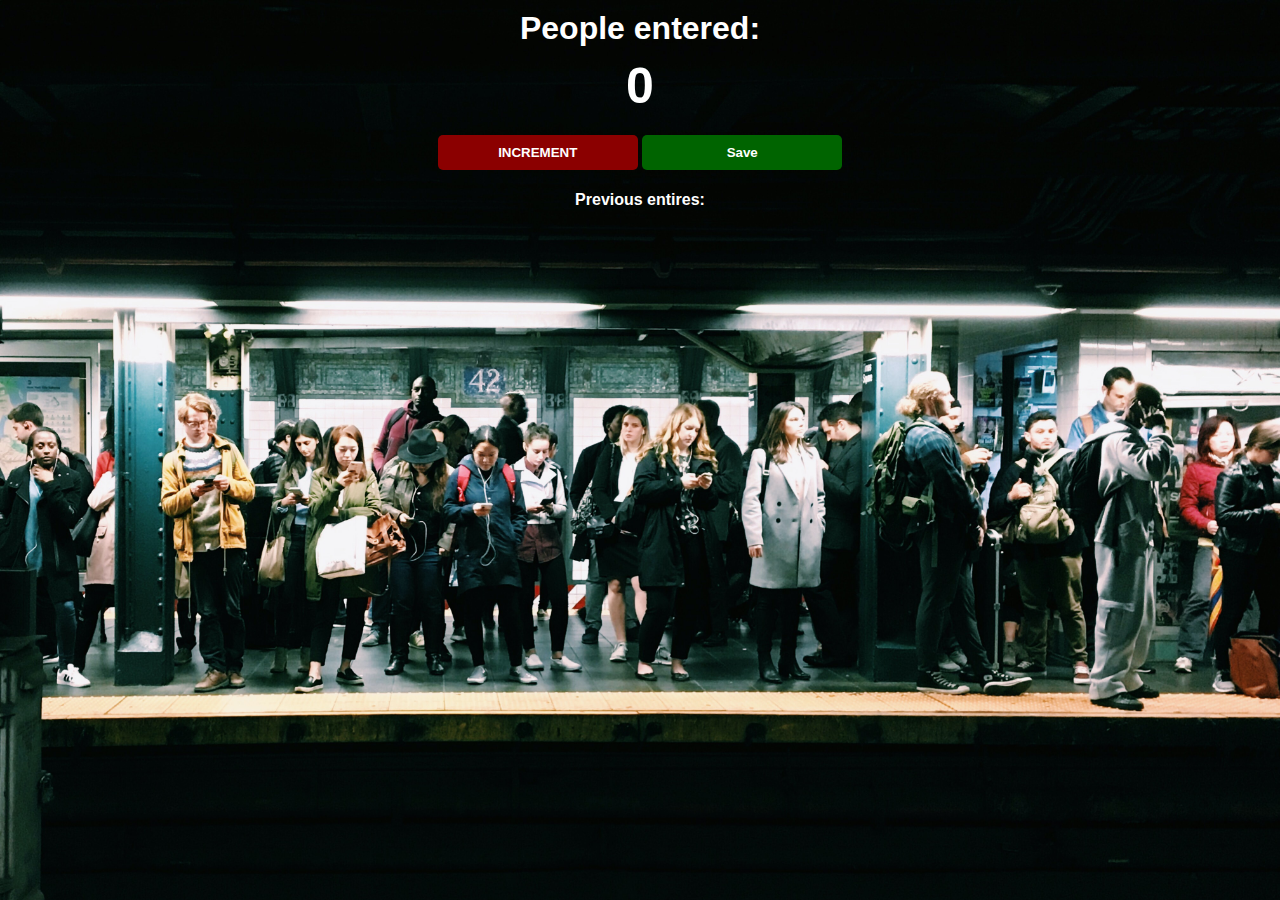
<file: subway_counter/index.html>
<!DOCTYPE html>
  <html lang="en">

    <head>
      <meta charset="UTF-8">
      <meta name="viewport" content="width=device-width, initial-scale=1.0">
      <link rel="stylesheet" href="styles.css"> 
      <title>Subway Counter</title>
      <script src="index.js" defer></script>
    </head>
    
    <body>

      <h1>People entered:</h1>
      <h2 id="count-el">0</h2>
      <!-- Create a INCREMENT button with the id="increment-btn" -->
      <button class="btn" id="increment-btn">INCREMENT</button>
      <button class="btn" id="save-btn">Save</button>
      <p id="save-el">Previous entires: </p>
   
    </body>

<!-- Photo by  Photo by <a href="https://unsplash.com/@soloeddi?utm_source=unsplash&utm_medium=referral&utm_content=creditCopyText">Eddi Aguirre</a> on <a href="https://unsplash.com/s/photos/subway?utm_source=unsplash&utm_medium=referral&utm_content=creditCopyText">Unsplash</a>
  
   -->    
  </html>
</file>
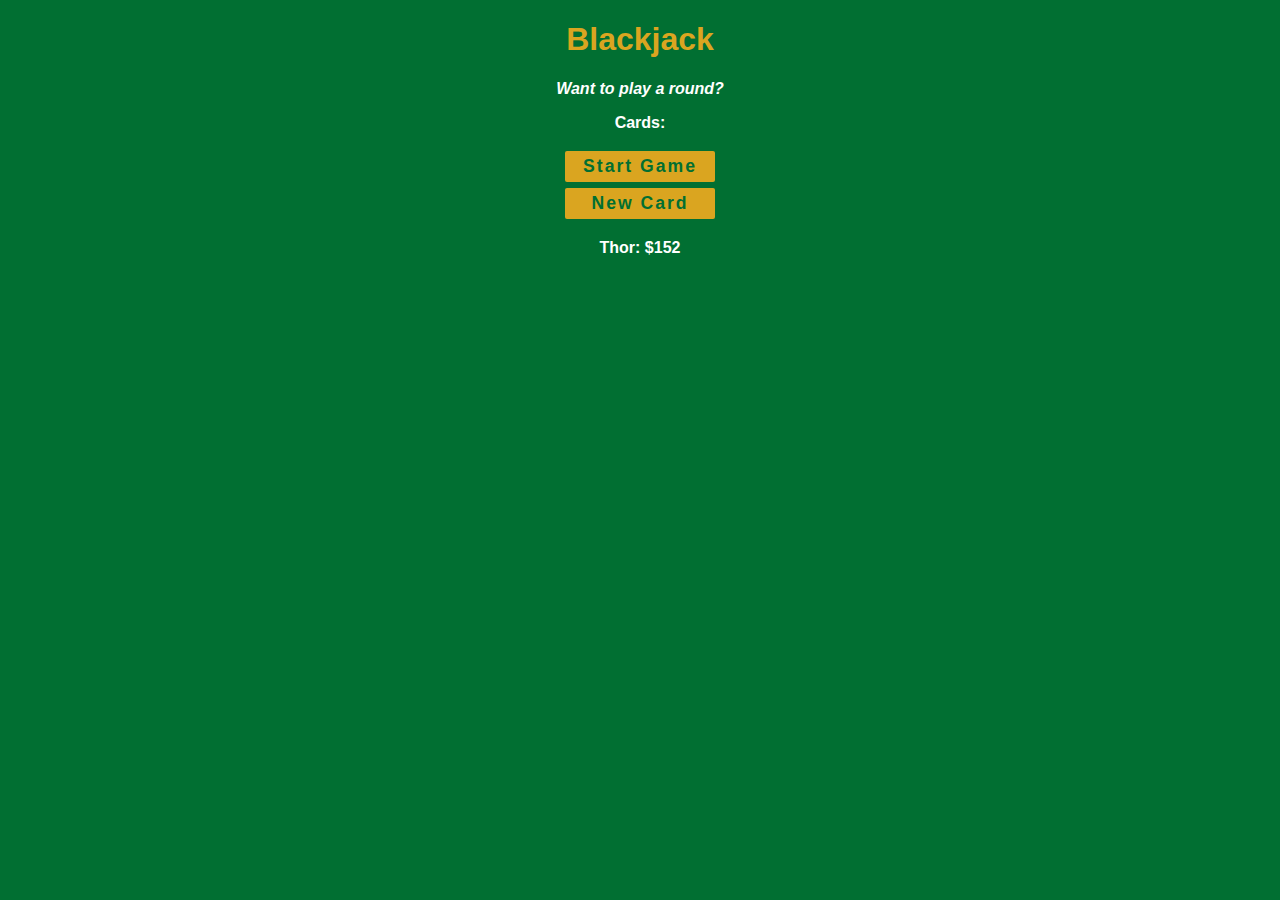
<file: black_jack/blackjack.html>
<!DOCTYPE html>
  <html lang="en">
  
    <head>
      <meta charset="UTF-8">
      <meta name="viewport" content="width=device-width, initial-scale=1.0">
      <title>Blackjack</title>
      <link rel="stylesheet" href="styles.css">
      <script src="blackjack.js" defer></script>
    </head>

    <body>
      <h1>Blackjack</h1>
      <p id="message-el">Want to play a round?</p>
      <p>Cards:<span id="card-el"></span></p>
      <p><span id="sum-el"></span></p>
      <section class="btn-container">
        <button class="btn" id="start-btn">Start Game</button>
        <button class="btn" id="new-card">New Card</button>
      </section>
      <p id="player-el"></p>
    </body>

  </html>
</file>
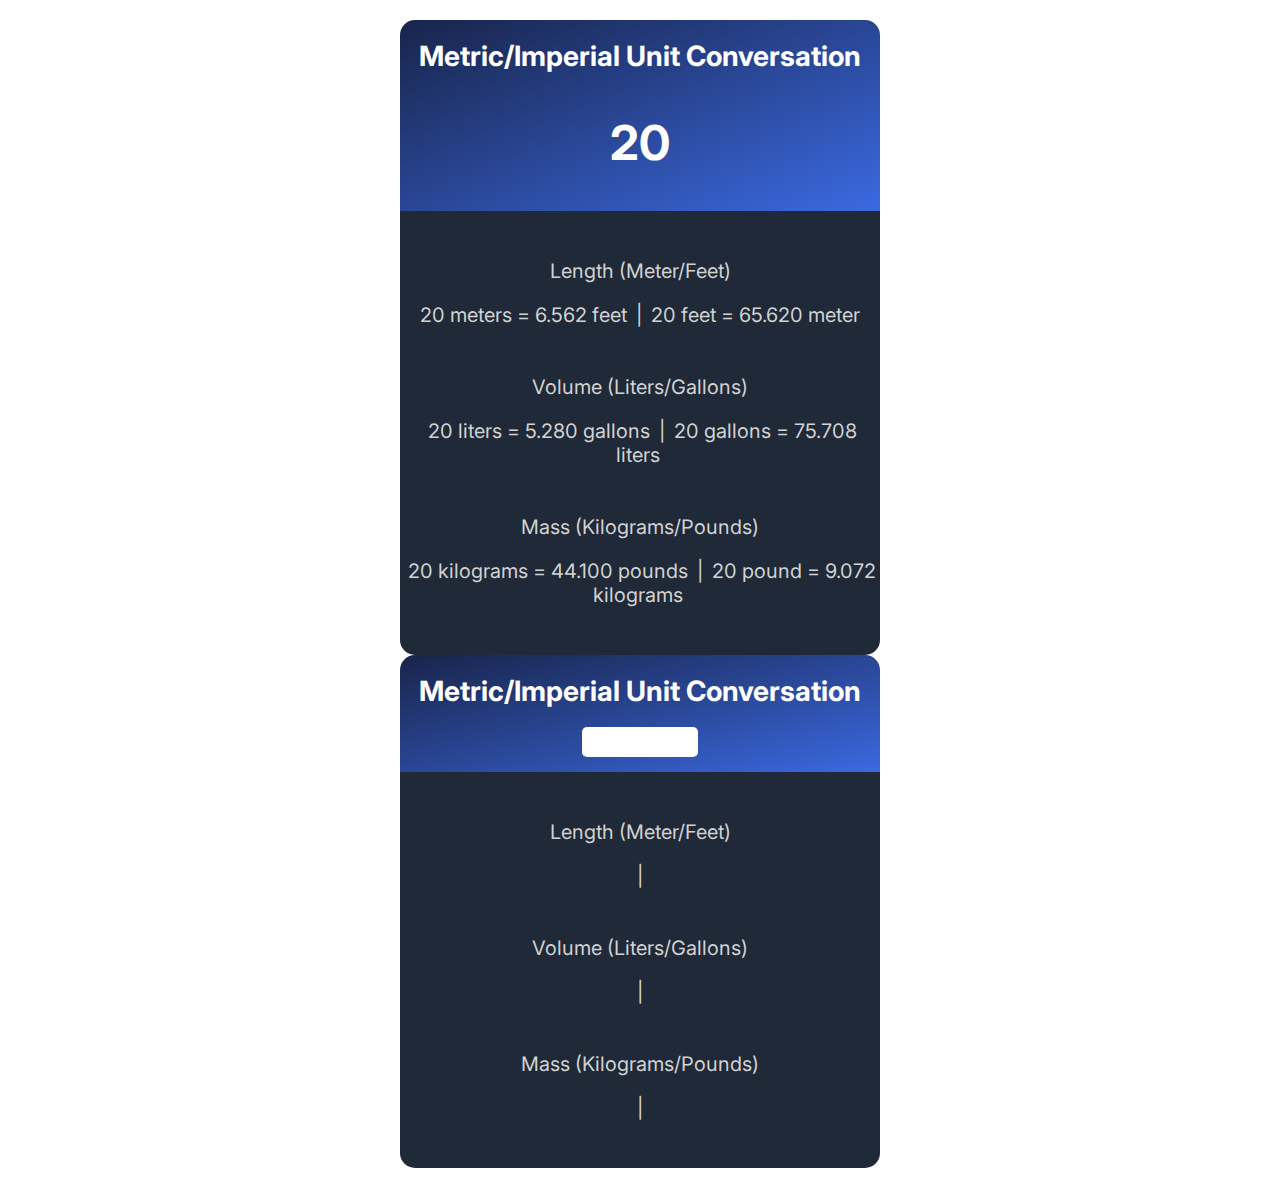
<file: measurement/practice.html>
<!DOCTYPE html>
<html>
    <head>
      <link rel="stylesheet" href="index.css">
      <script src="practice.js" defer></script>
      <link rel="preconnect" href="https://fonts.googleapis.com">
      <link rel="preconnect" href="https://fonts.gstatic.com" crossorigin>
      <link href="https://fonts.googleapis.com/css2?family=Inter:wght@300;400;500;600;700;800&display=swap" rel="stylesheet">
      <title>Measurement Converter</title>
      <script src="practice.js" defer></script>
    </head>
    <body>
      <main class="flex">
        <section class="top-section">
          <h1 class="heading_1">Metric/Imperial Unit Conversation</h1>
          <h2 id="number"></h2>
        </section>
        <section class="bottom-section">
          
          <article class="article">
            <p class="paragraph">Length (Meter/Feet)</p>
            <span class="paragraph" id="meter-to-feet"></span> | <span class="paragraph" id="feet-to-meter"></span>
          </article>
          
          <article class="article">
            <p class="paragraph">Volume (Liters/Gallons)</p>
            <span class="paragraph" id="liters-to-gallons"></span> | <span class="paragraph" id="gallon-to-liters"></span>
          </article> 

          <article class="article">
            <p class="paragraph">Mass (Kilograms/Pounds)</p>
            <span class="paragraph" id="kilos-to-pounds"></span> | <span class="paragraph" id="pounds-to-kilos"></span>
          </article>       
        </section>
      </main>

      <main class="flex">
      
        <section class="top-section">
        <h1 class="heading_1">Metric/Imperial Unit Conversation</h1>
        <input type="number" id="input" class="conversation-input"></h2>
        </section>
        
        <section class="bottom-section">
          
          <article class="article">
            <p class="paragraph">Length (Meter/Feet)</p>
            <span class="paragraph" id="input-meter-to-feet"></span> | <span class="paragraph" id="input-feet-to-meter"></span>
          </article>
          
          <article class="article">
            <p class="paragraph">Volume (Liters/Gallons)</p>
            <span class="paragraph" id="input-liters-to-gallons"></span> | <span class="paragraph" id="input-gallon-to-liters"></span>
          </article>         
          <article class="article">
            <p class="paragraph">Mass (Kilograms/Pounds)</p>
            <span class="paragraph" id="input-kilos-to-pounds"></span> | <span class="paragraph" id="input-pounds-to-kilos"></span>
          </article>  
        </section>
      
      </main>
          
      </main>
    </body>
</html>
</file>
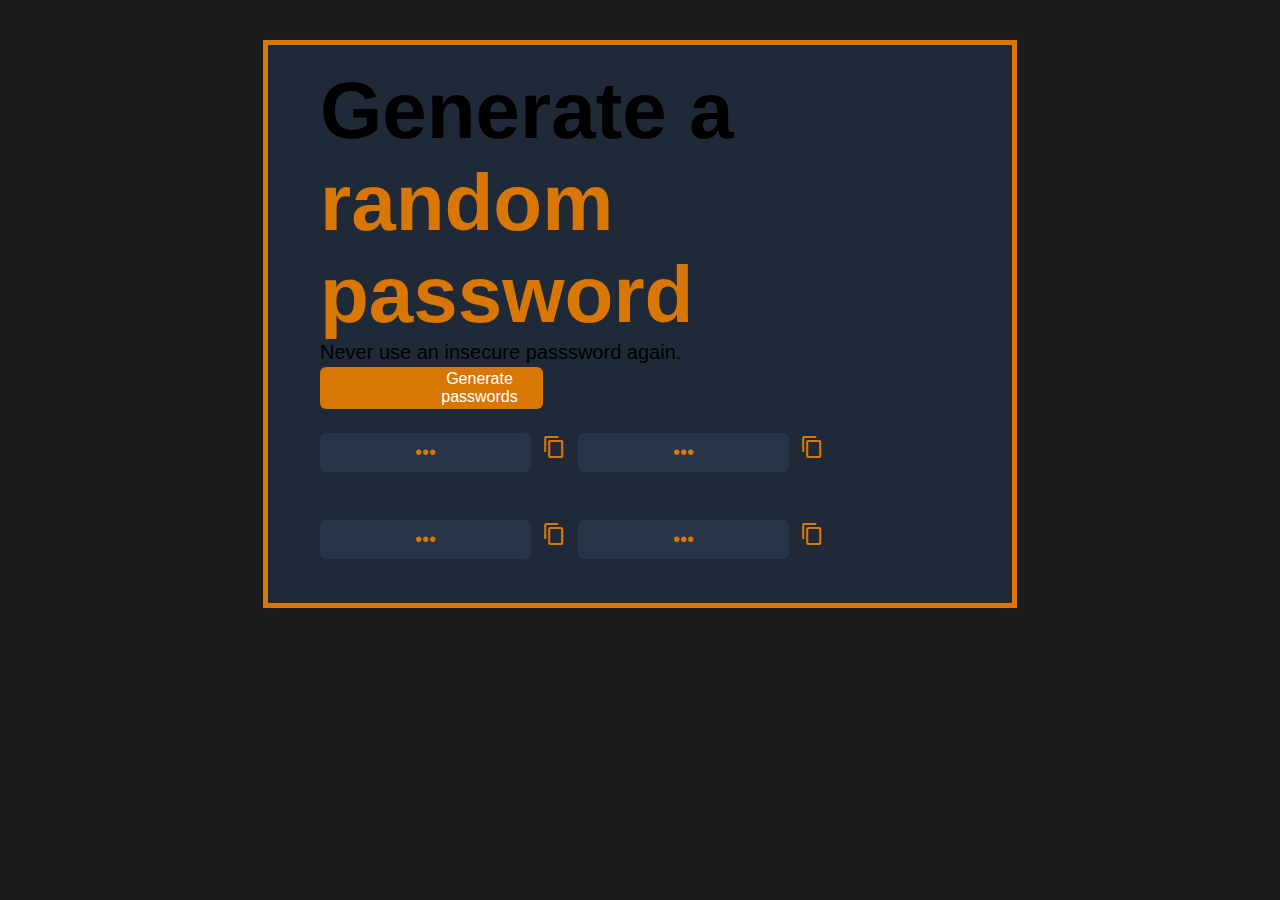
<file: password_generator/password.html>
<!DOCTYPE html>
  <html lang="en">
  
    <head>
      <meta charset="UTF-8">
      <meta name="viewport" content="width=device-width, initial-scale=1.0">
      <title>Password Generator</title>
      <link rel="stylesheet" href="password.css">
      <script src="password.js" defer></script>
      <link href="https://fonts.googleapis.com/icon?family=Material+Icons"rel="stylesheet">    
    </head>
  
    <body>
      <main class="password__main">
        <section class="password__top-section">
          <h1 class="zero-margin">Generate a</h1> 
          <h1 class="accent zero-margin">random password</h1>    
          <p class="password__paragraph zero-margin">Never use an insecure passsword again.</p>
   
          <button class="generate-btn" id="generate-btn"><i class="material-icons">bolt</i> Generate passwords</button>
        </section>

        <section class="flex passsword__bottom-section">   
           <article>
            <button class="btn"><span id="passwordOne" class="display">•••</span></button>
            <button class="copy-btn" id="copyOne"><span class="material-icons" id="textValueOne">content_copy</span></button>
            <button class="btn"><span id="passwordTwo" class="display">•••</span></button>
            <button class="copy-btn" id="copyTwo"><span class="material-icons">content_copy</span></button>
            </div>
           </article>
        
          <article>
            <button class="btn"><span id="passwordThree" class="display">•••</span></button>
            <button class="copy-btn" id="copyThree"><span class="material-icons">content_copy</span></button>
            <button class="btn"><span id="passwordFour" class="display">•••</span></button>
            <button class="copy-btn" id="copyFour"><span class="material-icons">content_copy</span></button>
          </article>
        </section>
      </main>
    </body>

  </html>
</file>
<file: subway_counter/styles.css>
body {
    background-image: url("background_4.jpg");
    background-size: cover;
    font-family: -apple-system, BlinkMacSystemFont, 'Segoe UI', Roboto, Oxygen, Ubuntu, Cantarell, 'Open Sans', 'Helvetica Neue', sans-serif;
    font-weight: bold;
    text-align: center;
}

h1 {
    margin-top: 10px;
    margin-bottom: 10px;
    color: #fff;

}

h2 {
    font-size: 50px;
    margin-top: 0;
    margin-bottom: 20px;
    color: #fff;
}

button {
    border: none;
    padding-top: 10px;
    padding-bottom: 10px;
    color: white;
    font-weight: bold;
    width: 200px;
    margin-bottom: 5px;
    border-radius: 5px;
}

#increment-btn {
    background: darkred;
}

#save-btn {
    background: darkgreen;
}

#welcome-el{
    color:  white;
}

#save-el{
    color:  #fff;
}
</file>
<file: black_jack/styles.css>
body {
    font-family: 'Trebuchet MS', 'Lucida Sans Unicode', 'Lucida Grande', Arial, sans-serif;
    background: #016f32; 
    font-weight: bold;
    color: white;
    text-align: center;
}

h1 {
    color: goldenrod;
}

#message-el {
    font-style: italic;
}
/* 3. Make sure that the two buttons have some space between
each other when they are rendered out vertically */

.btn-container{
    display: flex;
    flex-direction: column;
    align-items: center;
}

.btn{
    color: #016f32;
    width: 150px;
    background: goldenrod;
    border: none;
    font-weight: bold;
    font-size: 1.1rem;
    letter-spacing: 2px;
    padding: 5px 0;
    border-radius: 2px;
    margin: 0.2rem 0;

}
</file>
<file: measurement/index.css>
body {
    font-family: Inter, sans-serif;
    padding: 20px 0;
    margin: 0;
    text-align: center;
}

span {
    padding: 4px;
}

button {
    margin: 20px 0;
    background: white;
    color: black;
    border: 1px solid black;
    font-weight: bold;
    cursor: pointer;
    padding: 5px 8px;
}

#number{
    font-size: 3rem;
}

.flex{
    display: flex;
    flex-direction: column;
    margin: 0 25rem;
}

.top-section{
    background-image: linear-gradient(to bottom right, #18244A, #3B69E1);
    background-size: cover;
    background-repeat:  no-repeat;
    color:  #fff; 
    border-top-left-radius: 15px;
    border-top-right-radius: 15px;
}

.bottom-section{
    background-color: #1F2937;
    color: #D2D2D2;
    border-bottom-left-radius: 15px;
    border-bottom-right-radius: 15px;
}

.article{
    font-size: 1.25rem;
    margin: 3rem 0;
}

.heading_1{
    font-size: 1.75rem;
}

.conversation-input{
    font-size: 1.5rem;
    border: none;
    border-radius: 5px;
    width: 7rem;
    margin: 0 0 15px 0;
}
</file>
<file: password_generator/password.css>
/*Colors*/
:root{
    --bg-color: #1C1C1C;
    --txt-light: #D5D4D8;
    --txt-dark: #6B7280;
    --bg-container-dark: #1F2937;
    --bg-container-light: #FFFBEB;
    --accent: #D97706;
    --password-btn: #6B7280;
    --password-color: #F59E0B;
}
.accent{
    color:var(--accent);
}

.zero-margin{
    margin: 0;
}

html, body {
    margin: 0;
    padding: 0;
}

body{
    background-color: var(--bg-color);
    color: $txt-light;
    font-family: Karla, sans-serif;
}


.password__main{
    margin: 2.5rem auto;
    border:5px solid var(--accent);
    background-color: var(--bg-container-dark);
    padding: 1.25rem 3.25rem;
    max-width: 40rem;
    min-height: 45vh;
}

.password__top-section{
    font-weight: bold;
    font-size: 2.5rem;
}

.password__paragraph{
    font-size: 1.25rem;
    font-weight: 400;
}
.flex{
    display: flex;
    flex-direction: column;
}

.passsword__bottom-section{

}


.btn{
    background: #273549;
    color: var(--accent);
    border: none;
    margin: 1.5rem 0;
    width: 211px;
    height: 39px;
    border-radius: 6px;
}

.display{
    font-size: 1.25rem;
}

.generate-btn{
    display: inline-flex;
    align-items: center;
    justify-content: center;
    width: 223px;
    height: 42px;
    background-color: var(--accent);
    color: #fff;
    border: none;
    font-size: 1rem;
    border-radius: 6px;
}

.copy-btn{
    color: var(--accent);
    background-color: transparent;
    border: 1px solid transparent;
}

.copy-btn:hover{
    border: 1px solid var(--accent);
}
</file>
